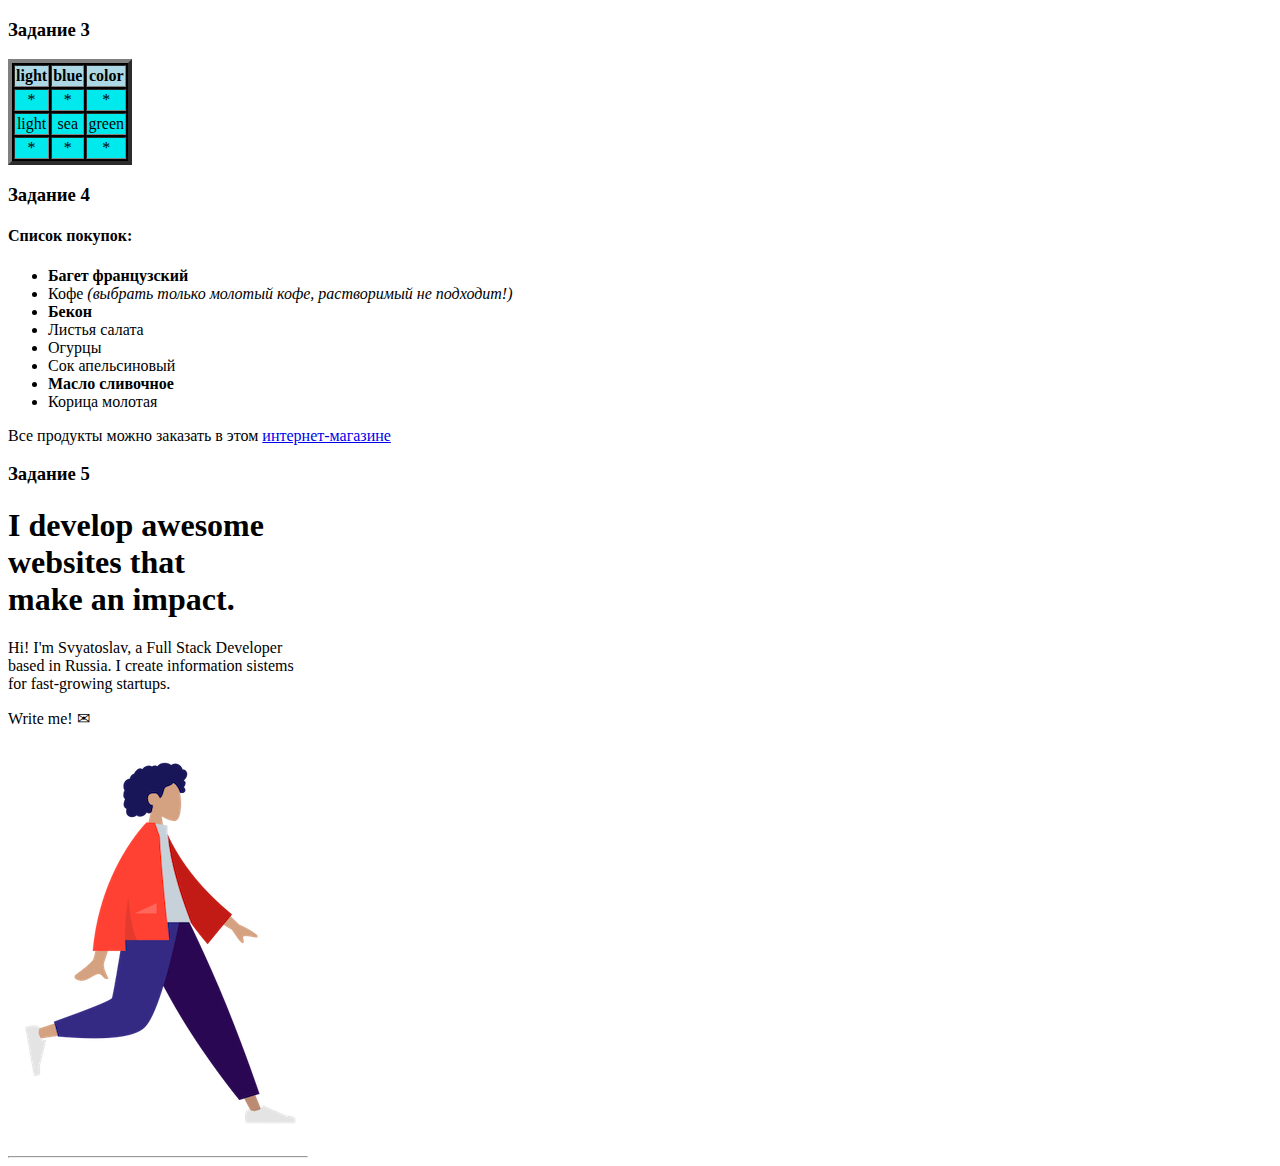
<file: Index.html>
<!DOCTYPE html>
<html lang="en">
<head>
    <meta charset="UTF-8">
    <meta http-equiv="X-UA-Compatible" content="IE=edge">
    <meta name="viewport" content="width=device-width, initial-scale=1.0">
    <title>Homework Altshu</title>
    <style>
        .iam {
          width: 300px;  
        }
    </style>
</head>
<body>
    <h3>Задание 3</h3>
    <table bgcolor="black" border="4">
        <tr align="center" bgcolor="lightblue">
            <th>light</th>
            <th>blue</th>
            <th>color</th>
        </tr>
        <tr align="center" bgcolor="light sea green">
            <td>*</td>
            <td>*</td>
            <td>*</td>
        </tr>
        <tr align="center" bgcolor="light sea green">
            <td>light</td>
            <td>sea</td>
            <td>green</td>
        </tr>
        <tr align="center" bgcolor="light sea green">
            <td>*</td>
            <td>*</td>
            <td>*</td>
        </tr>
            </table>
    <h3>Задание 4</h3>
    <h4>Список покупок:</h4>
    <ul>
        <li><b>Багет французский</b></li>
        <li>Кофе <em>(выбрать только молотый кофе, растворимый не подходит!)</em></li>
        <li><b>Бекон</b></li>
        <li>Листья салата</li>
        <li>Огурцы</li>
        <li>Сок апельсиновый</li>
        <li><b>Масло сливочное</b></li>
        <li>Корица молотая</li>
    </ul>
    <p> Все продукты можно заказать в этом <a href="https://www.vprok.ru/?utm_source=yandex&utm_medium=cpc&utm_campaign=y-search-master-combine-aud_nonbuy-all-day-spb&utm_term=&utm_content=rw|campaign-y-search-master-combine-aud_nonbuy-all-day-spb|campaignid-78836796|keyword-|groupid-5041433776|device-desktop|regionid-2|ad-12834583568|placement-none|phraseid-7|advar-default|other|region-%D0%A1%D0%B0%D0%BD%D0%BA%D1%82-%D0%9F%D0%B5%D1%82%D0%B5%D1%80%D0%B1%D1%83%D1%80%D0%B3&_openstat=ZGlyZWN0LnlhbmRleC5ydTs3ODgzNjc5NjsxMjgzNDU4MzU2ODt5YW5kZXgucnU6cHJlbWl1bQ&yclid=4814980148235862015">интернет-магазине</a></p>
    <h3>Задание 5</h3>
    <div class="iam">
    <h1>I develop awesome websites that <br>make an impact.</h1>
    <p>Hi! I'm Svyatoslav, a Full Stack Developer based in Russia. I create information sistems for fast-growing startups.</p>
    <p>Write me! &#9993;</p>
    <img src="Humaaans.png" alt="Человек">
    <hr/>
    </div>
</body>
</html>
</file>
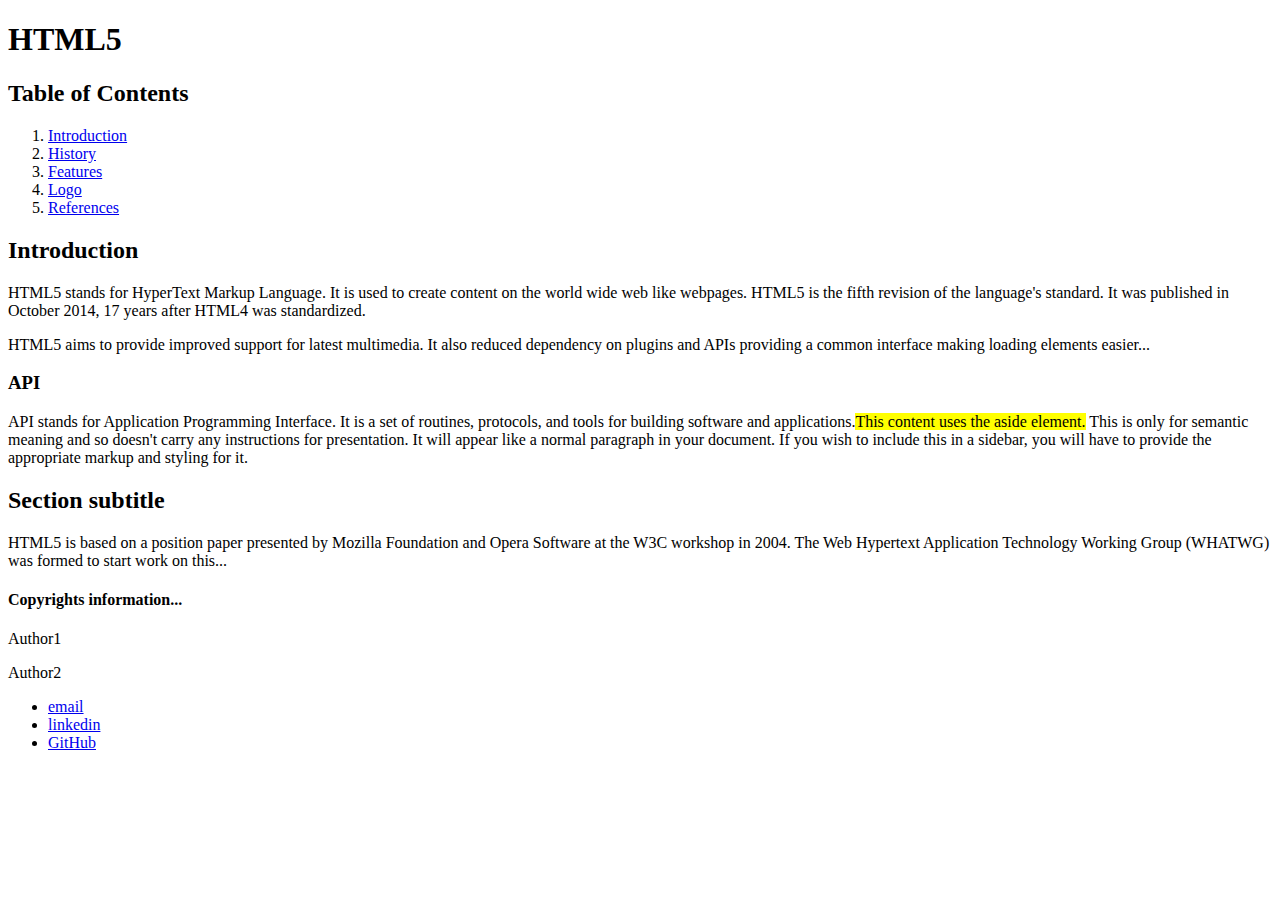
<file: Refact-index.html>
<!DOCTYPE html>
<html lang="en">
<head>
    <meta charset="UTF-8">
    <title>Semantic Elements</title>
</head>
<body>
    <header>
        <h1>HTML5</h1>
        <nav>
            <h2>Table of Contents</h2>
            <ol>
            <li><a href="#intro">Introduction</a></li>
            <li><a href="#history">History</a></li>
            <li><a href="#features">Features</a></li>
            <li><a href="#logo">Logo</a></li>
            <li><a href="#ref">References</a></li>
            </ol>
        </nav>
    </header>
    <main>
        <article>
            <h2>Introduction</h2>
            <p>HTML5 stands for HyperText Markup Language. It is used to create content on the world wide web like webpages. HTML5 is the fifth revision of the language's standard. It was published in October 2014, 17 years after HTML4 was standardized.</p>
            <p>HTML5 aims to provide improved support for latest multimedia. It also reduced dependency on plugins and APIs providing a common interface making loading elements easier...</p>
        </article>
        <aside>
            <h3>API</h3>
            <p>API stands for Application Programming Interface. It is a set of routines, protocols, and tools for building software and applications.<mark>This content uses the aside element.</mark> This is only for semantic meaning and so doesn't carry any instructions for presentation. It will appear like a normal paragraph in your document. If you wish to include this in a sidebar, you will have to provide the appropriate markup and styling for it.</p>
        </aside>
        <section>
            <h2>Section subtitle</h2>
            <p>HTML5 is based on a position paper presented by Mozilla Foundation and Opera Software at the W3C workshop in 2004. The Web Hypertext Application Technology Working Group (WHATWG) was formed to start work on this...</p>
        </section>
    </main>
    <footer>
        <h4>Copyrights information...</h4>
        <p>Author1</p>
        <p>Author2</p>
        <ul>
            <li><a href="#">email</a></li>
            <li><a href="#">linkedin</a></li>
            <li><a href="#">GitHub</a></li>
        </ul>
    </footer>
</body>
</html>
</file>
